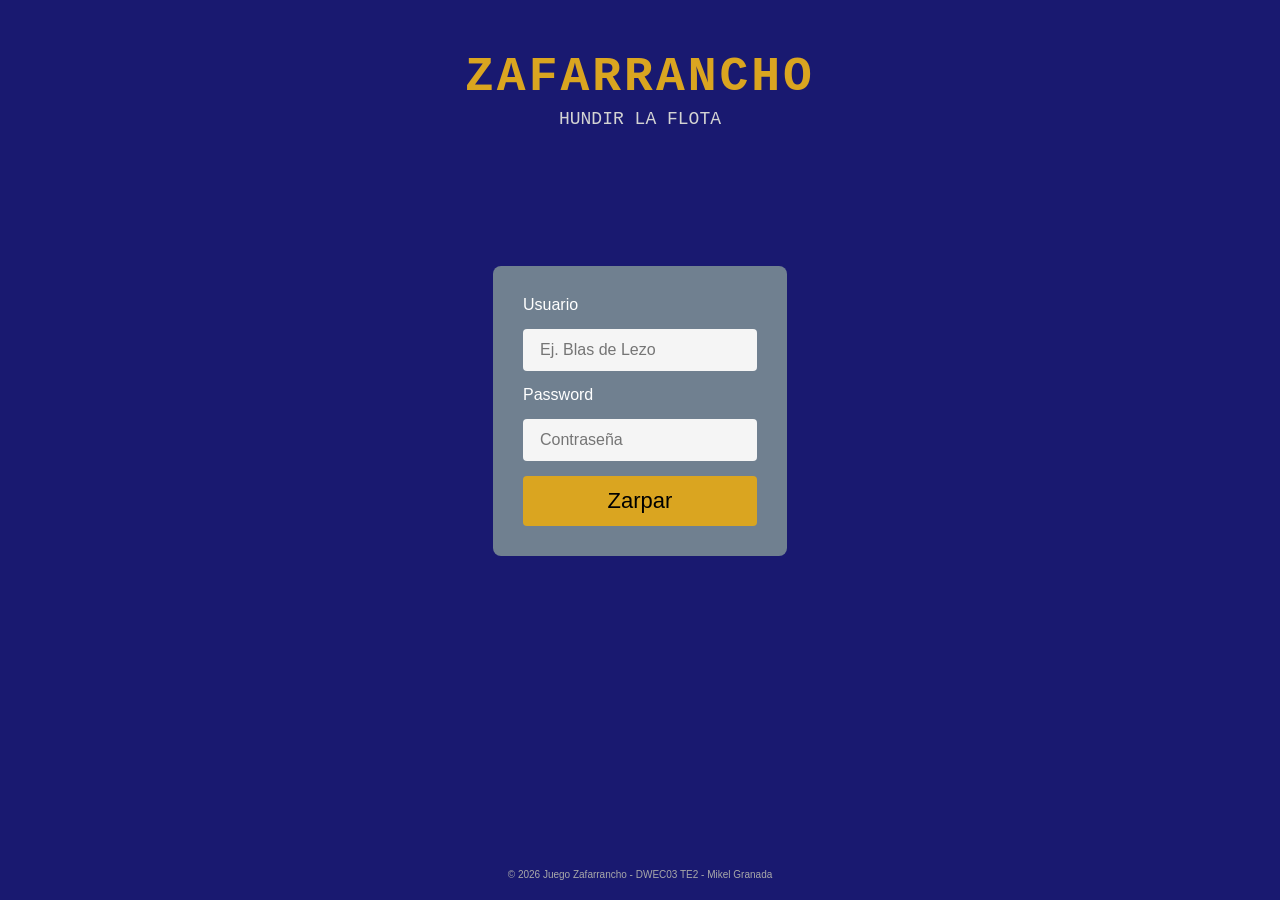
<file: docs/index.html>
<!DOCTYPE html>
<html lang="es">
    <head>
        <meta charset="UTF-8" />
        <meta name="viewport" content="width=device-width, initial-scale=1.0" />

        <link rel="stylesheet" href="css/style.css">
        
        <title>Zafarrancho - Inicio sesión</title>
    </head>
    <body>
        <header>
            <h1>Zafarrancho</h1>
            <h2>Hundir la flota</h2>
        </header>
        <main class="contenedor-acceso">
            <form id="idFormulario">
                <label for="idUsuario" class="oculto-visual">Usuario</label>
                <input type="text" name="txtUsuario" id="idUsuario" placeholder="Ej. Blas de Lezo"/>

                <label for="idPassword" class="oculto-visual">Password</label>
                <input type="password" name="txtPassword" id="idPassword" placeholder="Contraseña"/>

                <!--<button type="submit" name="btnZarpar" id="idZarpar">Zarpar</button>-->
                <button type="submit" name="btnZarpar" id="idZarpar">Zarpar</button>
            </form>
        </main>
        <!--Mensaje de error o de exito cuando se pulse el botón "zarpar"-->
        <p id="idMensaje" class="mensaje-error"></p>
        <footer>
            <p>&copy; 2026 Juego Zafarrancho - DWEC03 TE2 - Mikel Granada</p>
        </footer>

        <script type="text/javascript" src="./js/lib/jquery_3.7.1.js"></script>
        <script type="module" src="./js/main.js"></script>
    </body>
</html>
</file>
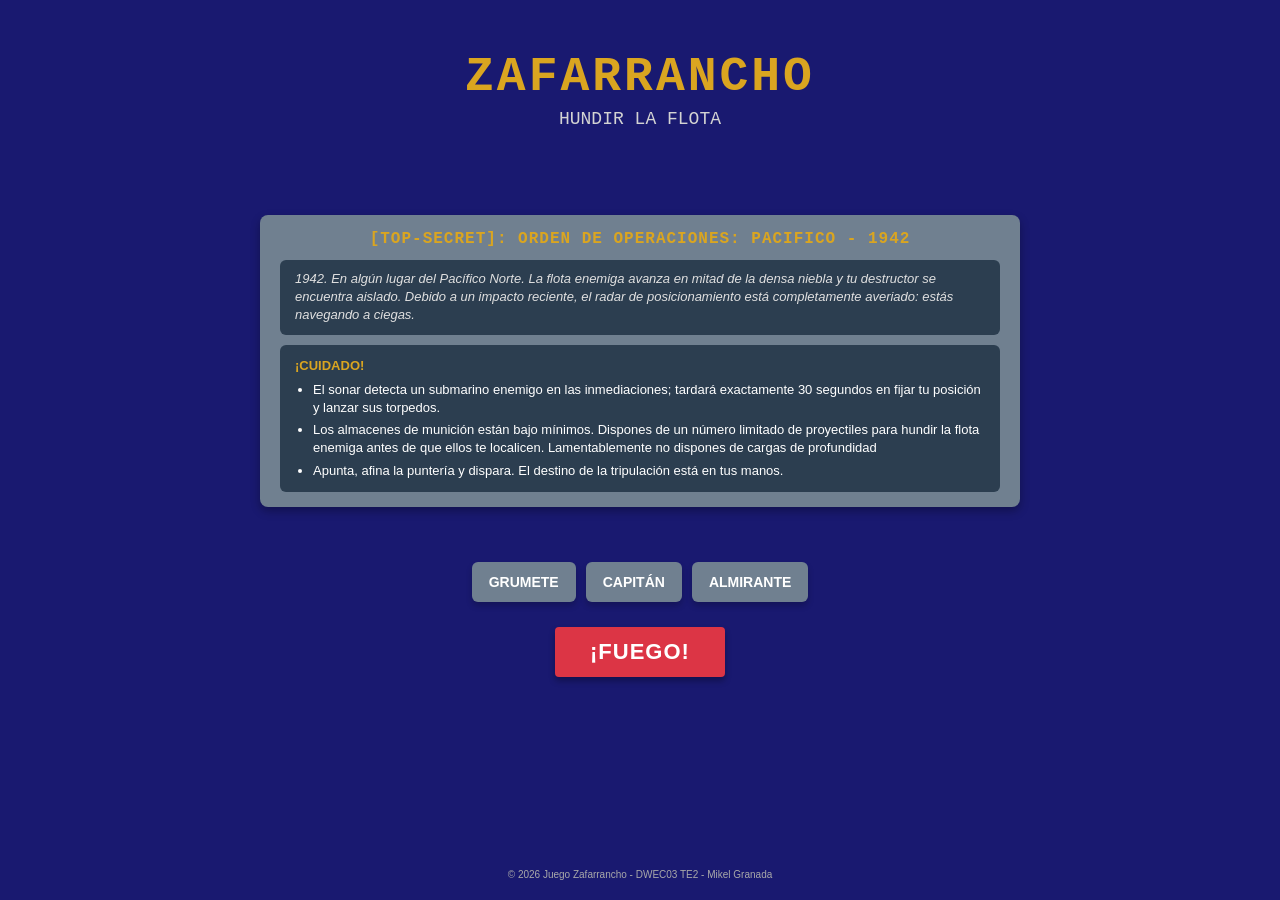
<file: docs/pages/bienvenida.html>
<!DOCTYPE html>
<html lang="es">
    <head>
        <meta charset="UTF-8" />
        <meta name="viewport" content="width=device-width, initial-scale=1.0" />

        <link rel="stylesheet" href="../css/style.css" />

        <title>Zafarrancho: bienvenida</title>
    </head>
    <body>
        <header>
            <h1>Zafarrancho</h1>
            <h2>Hundir la flota</h2>
        </header>
        <main class="contenedor-bienvenida">
            
            <section class="descripcion-mision">
                <!-- El título vuelve a estar dentro del contenedor principal -->
                <h4>[TOP-SECRET]: ORDEN DE OPERACIONES: PACIFICO - 1942</h4>
    
                <!-- Bloque 1: Contenedor redondeado para la narrativa histórica -->
                <div class="bloque-ambientacion">
                    <p>
                        1942. En algún lugar del Pacífico Norte. La flota enemiga avanza en mitad de la densa niebla y tu destructor se encuentra aislado. Debido a un impacto reciente, el radar de posicionamiento está completamente averiado: estás navegando a ciegas.
                    </p>
                </div>

                <!-- Bloque 2: Contenedor redondeado para los peligros, objetivos y reglas -->
                <div class="bloque-reglas">
                    <h5>¡Cuidado!</h5>
                    <ul>
                        <li>El sonar detecta un submarino enemigo en las inmediaciones; tardará exactamente 30 segundos en fijar tu posición y lanzar sus torpedos.</li>
                        <li>Los almacenes de munición están bajo mínimos. Dispones de un número limitado de proyectiles para hundir la flota enemiga antes de que ellos te localicen. Lamentablemente no dispones de cargas de profundidad</li>
                        <li>Apunta, afina la puntería y dispara. El destino de la tripulación está en tus manos.</li>
                    </ul>
                </div>
            </section>

            <form id="idFormulario">
                <section class="niveles">
                    <div class="opcion-nivel">
                        <input type="radio" id="idGrumete" name="dificultad" value="grumete">
                        <label for="idGrumete">Grumete</label>
                    </div>

                    <div class="opcion-nivel">
                        <input type="radio" id="idCapitan" name="dificultad" value="capitan">
                        <label for="idCapitan">Capitán</label>
                    </div>
    
                    <div class="opcion-nivel">
                        <input type="radio" id="idAlmirante" name="dificultad" value="almirante">
                        <label for="idAlmirante">Almirante</label>
                    </div>
                </section>

                <button type="button" name="btnFuego" id="btnFuego" >¡FUEGO!</button>
            </form>
        </main>
        <!--Mensaje de error o de exito cuando se pulse el botón "zarpar"-->
        <p id="idMensaje" class="mensaje-error"></p>
        <footer>
            <p>&copy; 2026 Juego Zafarrancho - DWEC03 TE2 - Mikel Granada</p>
        </footer>

        <script type="text/javascript" src="../js/lib/jquery_3.7.1.js"></script>
        <script type="module" src="../js/bienvenida.js"></script>
    </body>
</html>
</file>
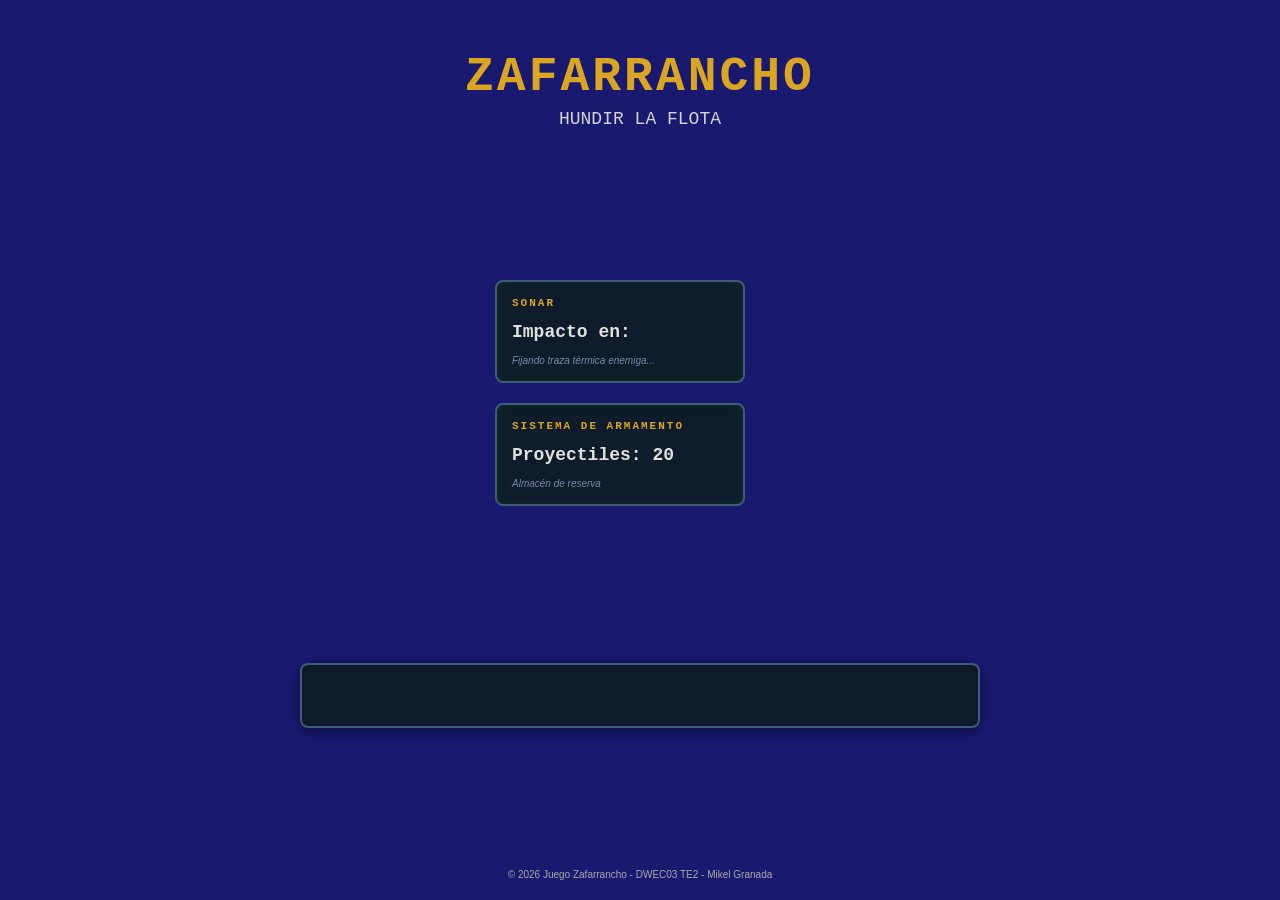
<file: docs/pages/juego.html>
<!DOCTYPE html>
<html lang="es">
    <head>
        <meta charset="UTF-8" />
        <meta name="viewport" content="width=device-width, initial-scale=1.0" />

        <link rel="stylesheet" href="../css/style.css">
        <title>Zarrancho: campo de batalla</title>
    </head>
    <body>
        <header>
            <h1>Zafarrancho</h1>
            <h2>Hundir la flota</h2>
        </header>
        <main class="contenedor-juego">
            <div id="idpanelControl">
                <section id="idcronometro">
                    <span class="titulo-mando">SONAR</span>
                        <h4 id="idTiempo">Impacto en:</h4>
                    <span class="subtexto-mando">Fijando traza térmica enemiga...</span>
                </section>
                
                <section id="idMunicion">
                    <span class="titulo-mando">SISTEMA DE ARMAMENTO</span>
                        <h4 id="idProyectiles">Proyectiles: 20</h4>
                    <span class="subtexto-mando">Almacén de reserva</span>
                </section>
            </div>

            <section id="idTableroJuego"></section>

        </main>
        <section id="idResultado"><h3 id="idMensajeResultado"></h3></section>
        <footer>
            <p>&copy; 2026 Juego Zafarrancho - DWEC03 TE2 - Mikel Granada</p>
        </footer>

        <script type="text/javascript" src="../js/lib/jquery_3.7.1.js"></script>
        <script type="module" src="../js/juego.js"></script>
    </body>
</html>
</file>
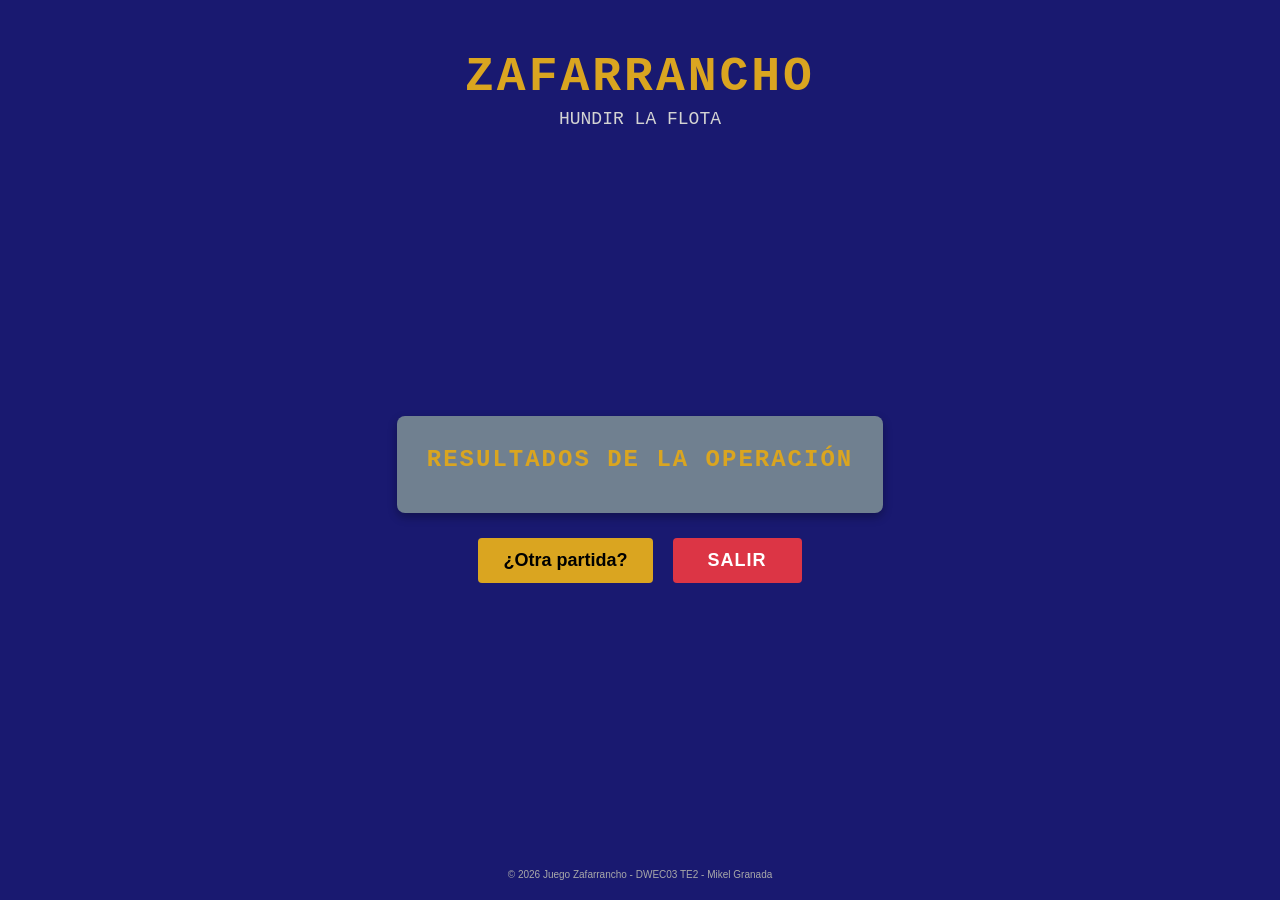
<file: docs/pages/resultados.html>
<!DOCTYPE html>
<html lang ="es">
    <head>
        <meta charset="UTF-8" />
        <meta name="viewport" content="width=device-width, initial-scale=1.0" />

        <link rel="stylesheet" href="../css/style.css">

        <title>Zafarrancho - resultados</title>
    </head>
    <body>
        <header>
            <h1>Zafarrancho</h1>
            <h2>Hundir la flota</h2>
        </header>
        <main>
            <section class="contenedor-resultados" id="idResultados">
                <h3>Resultados de la Operación</h3>
            </section>

            <section class="seccion-acciones-resultados">
                <button type="button" id="btnOtraPartida">¿Otra partida?</button>
                <button type="button" id="btnSalirJuego">Salir</button>
            </section>
        </main>
        <footer>
            <p>&copy; 2026 Juego Zafarrancho - DWEC03 TE2 - Mikel Granada</p>
        </footer>

        <script type="text/javascript" src="../js/lib/jquery_3.7.1.js"></script>
        <script type="module" src="../js/resultados.js"></script>
    </body>
</html>
</file>
<file: docs/css/style.css>
/* ESTILOS PAGINA INDEX (index.html) */
* {
    margin: 0;
    padding: 0;
    box-sizing: border-box;
}

body {
    background-color: midnightblue;
    color: white;
    font-family: sans-serif;
    display: flex;
    flex-direction: column;
    justify-content: space-between;
    min-height: 100vh;
    align-items: center;
}

.contenedor-acceso form {
    background-color: slategray;
    display: flex;
    flex-direction: column;
    padding: 30px;
    gap: 15px;
    border-radius: 8px;
}

/* Dejo esta clase comentada porque me gusta más sin ella */
/*
.oculto-visual {
    position: absolute;
    width: 1px;
    height: 1px;
    padding: 0;
    margin: -1px;
    overflow: hidden;
    clip: rect(0, 0, 0, 0);
    border: 0;
}
*/

.contenedor-acceso form input {
    background-color: whitesmoke;
    color: darkslategray;
    padding: 10px 15px;
    /*border: none;*/
    border: 2px solid transparent;
    border-radius: 4px;
    font-size: 16px;
}

.contenedor-acceso form button {
    background-color: goldenrod;
    color: black;
    padding: 12px;
    border: none;
    border-radius: 4px;
    cursor: pointer;
    font-size: 22px;
    transition: background-color 0.2s ease, transform 0.1s ease, box-shadow 0.2s ease;
}

.contenedor-acceso form button:hover { 
    background-color: #c8961e;
    transform: scale(1.05);
    box-shadow: 0 6px 12px rgba(200, 150, 30, 0.4);
}

.contenedor-acceso form button:active { 
    transform: scale(0.98);
    box-shadow: 0 2px 4px rgba(0,0,0,0.2); 
}

.mensaje-error {
    margin-top: 10px;
    min-height: 30px;
    border-color: red; /*#DC3545*/
    font-size: 18px;
}

header {
    font-family: 'Courier New', Courier, monospace; 
    margin-top: 50px;
    text-align: center;
}

header h1 {
    font-family: 'Courier New', Courier, monospace; 
    font-size: 48px;
    text-transform: uppercase;
    color: goldenrod;
    letter-spacing: 3px; 
}

header h2 {
    font-family: 'Courier New', Courier, monospace;
    font-size: 18px;
    color: lightgray;
    font-weight: 300; 
    margin-top: 5px;
    text-transform: uppercase; 
}

footer {
    margin-bottom: 20px;
    color: darkgray;
    font-size: 10px;
    text-align: center;
}

/* ESTILOS PAGINA BIENVENIDA (bienvenida.html) */

.contenedor-bienvenida {
    max-width: 800px;
    padding: 20px;
    display: flex;
    flex-direction: column;
    gap: 30px;
}

.descripcion-mision {
    background-color: slategray;
    padding: 15px 20px;
    border-radius: 8px;
    margin-bottom: 15px;
    box-shadow: 0 4px 10px rgba(0, 0, 0, 0.3);
}

.descripcion-mision h4 {
    color: goldenrod;
    font-size: 16px;
    text-transform: uppercase;
    margin-bottom: 12px;
    text-align: center;
    letter-spacing: 1px;
    font-family: 'Courier New', Courier, monospace;
    /*font-weight: 900;*/
}

.bloque-ambientacion {
    background-color: #2c3e50;
    padding: 10px 15px;
    border-radius: 6px;
    margin-bottom: 10px;
    line-height: 1.4;
    font-size: 13px;
    font-style: italic;
    color: #e0e0e0;
}

.bloque-reglas {
    background-color: #2c3e50;
    padding: 12px 15px;
    border-radius: 6px;
    line-height: 1.4;
    font-size: 13px;
}

.bloque-reglas h5 {
    color: goldenrod;
    font-size: 13px;
    margin-bottom: 6px;
    text-transform: uppercase;
}

.bloque-reglas ul {
    padding-left: 18px;
}

.bloque-reglas li {
    margin-bottom: 4px;
}

.bloque-reglas li:last-child {
    margin-bottom: 0;
}

.niveles {
    display: flex;
    justify-content: center;
    gap: 10px;
    margin: 10px auto 5px auto;
    max-width: 500px;
    width: 100%;
}

.opcion-nivel label {
    display: block;
    background-color: slategray;
    color: white;
    text-align: center;
    padding: 10px 15px;
    border: 2px solid transparent;
    border-radius: 6px;
    cursor: pointer;
    font-size: 14px;
    font-weight: bold;
    text-transform: uppercase;
    transition: all 0.2s ease;
    box-shadow: 0 4px 6px rgba(0,0,0,0.2);
}

.opcion-nivel label:hover {
    background-color: #4a5d6e;
    transform: translateY(-2px);
}

.opcion-nivel input[type="radio"]:checked + label {
    background-color: #2c3e50;
    border-color: goldenrod;
    color: goldenrod;
    box-shadow: 0 0 10px rgba(218, 165, 32, 0.4);
}

.opcion-nivel input[type="radio"] {
    display: none !important;
}

#btnFuego {
    display: block; 
    margin: 25px auto 0 auto;
    background-color: #DC3545;
    color: white;
    font-weight: bold;
    padding: 12px 35px;
    border: none;
    border-radius: 4px;
    cursor: pointer;
    font-size: 22px;
    text-transform: uppercase;
    letter-spacing: 1px;
    box-shadow: 0 4px 6px rgba(0,0,0,0.3);
    transition: all 0.2s ease;
}

#btnFuego:hover {
    background-color: #bd2130;
    transform: scale(1.05);
    box-shadow: 0 6px 12px rgba(220, 53, 69, 0.4);
}

#btnFuego:active {
    transform: scale(0.98);
    box-shadow: 0 2px 4px rgba(0,0,0,0.2);
}

/* ESTILOS PAGINA JUEGO (juego.html) */

.contenedor-juego {
    display: flex;
    flex-direction: row;
    align-items: center;
    justify-content: center;
    gap: 40px;
    width: 100%;
    max-width: 900px;
    margin: 20px auto;
}

#idpanelControl {
    display: flex;
    flex-direction: column;
    gap: 20px;
}

#idcronometro, #idMunicion {
    background-color: #0d1b2a;
    border: 2px solid #415a77;
    border-radius: 8px;
    padding: 15px;
    width: 250px;
    display: flex;
    flex-direction: column;
    gap: 8px;
    box-shadow: inset 0 0 10px rgba(0, 255, 0, 0.1);
}

.titulo-mando {
    font-size: 11px;
    color: goldenrod;
    letter-spacing: 2px;
    font-weight: bold;
    font-family: 'Courier New', Courier, monospace;
}

#idTiempo, #idProyectiles {
    font-size: 18px;
    color: #e0e1dd;
    font-family: 'Courier New', Courier, monospace;
    margin: 5px 0;
}

.subtexto-mando {
    font-size: 10px;
    color: #778da9;
    font-style: italic;
}

#idResultado {
    display: flex;
    justify-content: center;
    align-items: center;
    width: 680px;
    min-height: 65px;
    margin: 5px auto 10px auto;
    padding: 10px 20px;         
    border-radius: 8px;         
    border: 2px solid #415a77;  
    background-color: #0d1b2a;  
    text-align: center;
    font-family: 'Courier New', Courier, monospace; 
    font-weight: bold;
    text-transform: uppercase;  
    box-shadow: 0 4px 12px rgba(0, 0, 0, 0.4);
    transition: all 0.3s ease;  
}

#idMensajeResultado {
    font-size: 26px;            
    letter-spacing: 2px;        
    margin: 0;
    color: #778da9;             
    white-space: nowrap;
}

/* ESTILOS DE LA PÁGINA DE RESULTADOS (resultados.html)*/
.contenedor-resultados {
    background-color: slategray;
    display: flex;
    flex-direction: column;
    padding: 30px;
    gap: 20px;
    border-radius: 8px;
    box-shadow: 0 4px 10px rgba(0, 0, 0, 0.3);
    min-width: 420px;
    margin-bottom: 25px;
}

.contenedor-resultados h3 {
    font-family: 'Courier New', Courier, monospace;
    color: goldenrod;
    font-size: 24px;
    text-transform: uppercase;
    text-align: center;
    letter-spacing: 2px;
    margin-bottom: 10px;
}

.seccion-acciones-resultados {
    display: flex;
    flex-direction: row;
    justify-content: center;
    gap: 20px;
    width: 100%;
}

#btnOtraPartida {
    background-color: goldenrod;
    color: black;
    padding: 12px 25px;
    border: none;
    border-radius: 4px;
    cursor: pointer;
    font-size: 18px;
    font-weight: bold;
    transition: background-color 0.2s ease, transform 0.1s ease, box-shadow 0.2s ease;
}

#btnOtraPartida:hover {
    background-color: #c8961e;
    transform: scale(1.05);
    box-shadow: 0 6px 12px rgba(200, 150, 30, 0.4);
}

#btnSalirJuego {
    background-color: #DC3545;
    color: white;
    padding: 12px 35px;
    border: none;
    border-radius: 4px;
    cursor: pointer;
    font-size: 18px;
    font-weight: bold;
    text-transform: uppercase;
    letter-spacing: 1px;
    transition: background-color 0.2s ease, transform 0.1s ease, box-shadow 0.2s ease;
}

#btnSalirJuego:hover {
    background-color: #bd2130;
    transform: scale(1.05);
    box-shadow: 0 6px 12px rgba(220, 53, 69, 0.4);
}

#btnOtraPartida:active, 
#btnSalirJuego:active {
    transform: scale(0.98);
    box-shadow: 0 2px 4px rgba(0, 0, 0, 0.2);
}
</file>
